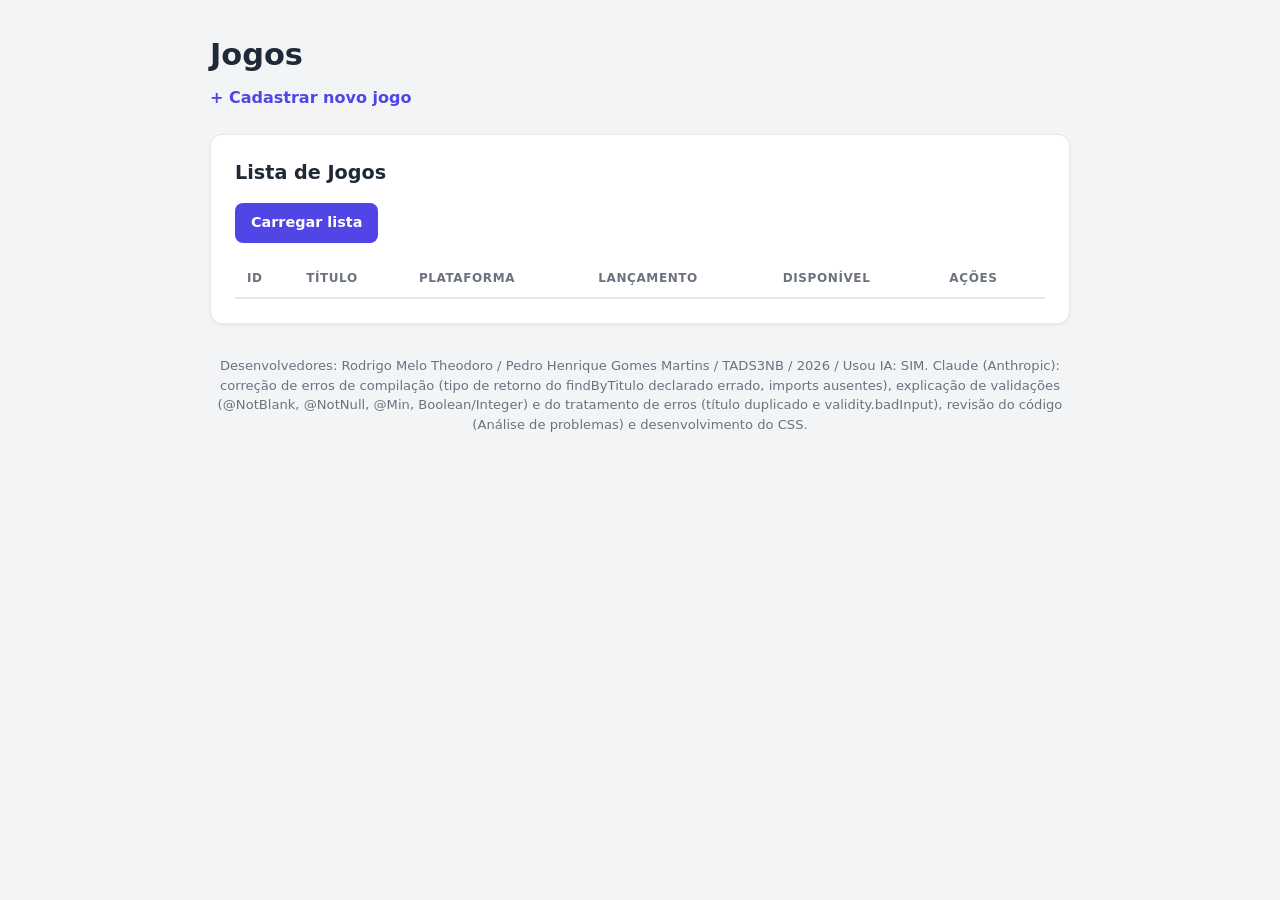
<file: src/main/resources/static/index.html>
<!-- hash-identificacao: c3351ceb494693272b867fe0b6b879af6574db70f6bc2ef1ceb36ad51ba7c60f -->
<!DOCTYPE html>
<html lang="pt-BR">
<head>
  <meta charset="UTF-8">
  <meta name="viewport" content="width=device-width, initial-scale=1.0">
  <title>Gerenciador de Jogos</title>
  <link rel="stylesheet" href="style.css">
</head>
<body>
<main class="container">
  <h1>Jogos</h1>
  <a href="form.html">+ Cadastrar novo jogo</a>

  <section class="card">
    <h2>Lista de Jogos</h2>
    <button id="btnListar">Carregar lista</button>
    <div class="tabela-wrap">
      <table>
        <thead>
        <tr>
          <th>ID</th><th>Título</th><th>Plataforma</th><th>Lançamento</th><th>Disponível</th><th>Ações</th>
        </tr>
        </thead>
        <tbody id="corpoTabela"></tbody>
      </table>
    </div>
  </section>

  <section class="card" id="secaoEdicao" style="display:none">
    <h2>Editar Jogo: <span id="editTitulo"></span></h2>
    <form id="formEdicao">
      <div class="campo">
        <label for="editPlataforma">Plataforma:</label>
        <input type="text" id="editPlataforma" required maxlength="100" />
      </div>
      <div class="campo">
        <label for="editDataLancamento">Ano de Lançamento:</label>
        <input type="text" id="editDataLancamento" required />
      </div>
      <div class="campo">
        <label class="check"><input type="checkbox" id="editDisponivel" /> Disponível</label>
      </div>
      <div class="campo">
        <label for="editObservacoes">Observações:</label>
        <textarea id="editObservacoes" maxlength="500" rows="3"></textarea>
      </div>
      <div class="botoes-form">
        <button type="submit">Salvar alterações</button>
        <button type="button" class="secundario" onclick="fecharFormEdicao()">Cancelar</button>
      </div>
    </form>
  </section>



  <p class="rodape">Desenvolvedores: Rodrigo Melo Theodoro / Pedro Henrique Gomes Martins / TADS3NB / 2026 / Usou IA: SIM. Claude (Anthropic): correção de erros de compilação (tipo de retorno do findByTitulo declarado errado, imports ausentes), explicação de validações (@NotBlank, @NotNull, @Min, Boolean/Integer) e do tratamento de erros (título duplicado e validity.badInput), revisão do código (Análise de problemas) e desenvolvimento do CSS.</p>
</main>

<script>
  // Evita que texto digitado pelo usuário seja interpretado como HTML ao montar a tabela
  function esc(texto) {
    return String(texto ?? '').replace(/[&<>"']/g, c => (
      { '&': '&amp;', '<': '&lt;', '>': '&gt;', '"': '&quot;', "'": '&#39;' }[c]));
  }

  // Buscar e exibir a lista de jogos
  document.getElementById('btnListar').addEventListener('click', async () => {
    try {
      const httpResp = await fetch('/jogos');
      if (!httpResp.ok) {
        throw new Error('Erro HTTP ' + httpResp.status);
      }
      const jogos = await httpResp.json();
      const tbody = document.getElementById('corpoTabela');
      tbody.innerHTML = '';
      for (const j of jogos) {
        tbody.insertAdjacentHTML('beforeend',
          `<tr>
              <td>${esc(j.id)}</td>
              <td>${esc(j.titulo)}</td>
              <td>${esc(j.plataforma)}</td>
              <td>${esc(j.dataLancamento)}</td>
              <td>${j.disponivel
            ? '<span class="badge sim">Sim</span>'
            : '<span class="badge nao">Não</span>'}</td>
              <td class="acoes">
                <button class="btnEditar pequeno secundario" data-titulo="${esc(j.titulo)}">Editar</button>
                <button class="btnExcluir pequeno perigo" data-titulo="${esc(j.titulo)}">Excluir</button>
              </td>
            </tr>`
        );
      }
    } catch (err) {
      alert('Erro ao carregar lista: ' + err.message);
    }
  });

  // Botões Editar/Excluir são criados dinamicamente: delegação de evento na tabela
  document.getElementById('corpoTabela').addEventListener('click', (evt) => {
    const btn = evt.target.closest('button');
    if (!btn) return;
    if (btn.classList.contains('btnEditar')) abrirFormEdicao(btn.dataset.titulo);
    if (btn.classList.contains('btnExcluir')) excluirJogo(btn.dataset.titulo);
  });

  // encodeURIComponent é necessário porque títulos têm espaços (ex.: "GOW Ragnarok")
  async function getJogo(titulo) {
    try {
      const httpResp = await fetch(`/jogos/${encodeURIComponent(titulo)}`);
      if (!httpResp.ok) {
        throw new Error('Erro HTTP ' + httpResp.status);
      }
      const j = await httpResp.json();
      document.getElementById('titulo').textContent = j.titulo;
      document.getElementById('id').textContent = j.id;
      document.getElementById('plataforma').textContent = j.plataforma;
      document.getElementById('dataLancamento').textContent = j.dataLancamento;
      document.getElementById('disponivel').textContent = j.disponivel ? 'Sim' : 'Não';
      document.getElementById('observacoes').textContent = j.observacoes ?? '';
    } catch (err) {
      alert('Erro ao buscar jogo: ' + err.message);
    }
  }

  for (const btn of document.querySelectorAll('.btnBusca')) {
    btn.addEventListener('click', () => getJogo(btn.dataset.titulo));
  }

  // Busca os dados atuais e pré-preenche o formulário de edição
  async function abrirFormEdicao(titulo) {
    const httpResp = await fetch(`/jogos/${encodeURIComponent(titulo)}`);
    if (!httpResp.ok) {
      alert('Não foi possível carregar os dados para edição.');
      return;
    }
    const j = await httpResp.json();
    document.getElementById('editTitulo').textContent = titulo;
    document.getElementById('editPlataforma').value = j.plataforma ?? '';
    document.getElementById('editDataLancamento').value = j.dataLancamento;
    document.getElementById('editDisponivel').checked = !!j.disponivel;
    document.getElementById('editObservacoes').value = j.observacoes ?? '';

    // Armazena o título no formulário para usar no submit
    document.getElementById('formEdicao').dataset.titulo = titulo;
    document.getElementById('secaoEdicao').style.display = 'block';
  }

  function fecharFormEdicao() {
    document.getElementById('secaoEdicao').style.display = 'none';
  }

  document.getElementById('formEdicao').addEventListener('submit', async (evt) => {
    evt.preventDefault();
    const titulo = evt.target.dataset.titulo;

    const dados = {
      plataforma: document.getElementById('editPlataforma').value,
      dataLancamento: document.getElementById('editDataLancamento').value,
      disponivel: document.getElementById('editDisponivel').checked,
      observacoes: document.getElementById('editObservacoes').value,
    };

    const resp = await fetch(`/jogos/${encodeURIComponent(titulo)}`, {
      method: 'PUT',
      headers: { 'Content-Type': 'application/json' },
      body: JSON.stringify(dados),
    });

    if (resp.ok) {
      alert('Jogo alterado com sucesso!');
      fecharFormEdicao();
      document.getElementById('btnListar').click(); // recarrega a tabela
    } else {
      alert('Erro ao alterar: HTTP ' + resp.status);
    }
  });

  async function excluirJogo(titulo) {
    const confirmado = window.confirm(
      `Deseja realmente excluir "${titulo}"?\nEsta ação não pode ser desfeita.`
    );
    if (!confirmado) return;

    const resp = await fetch(`/jogos/${encodeURIComponent(titulo)}`, { method: 'DELETE' });
    if (resp.ok) {
      alert('Jogo excluído com sucesso!');
      document.getElementById('btnListar').click(); // recarrega a tabela
    } else {
      alert('Erro ao excluir: HTTP ' + resp.status);
    }
  }
</script>
</body>
</html>
</file>
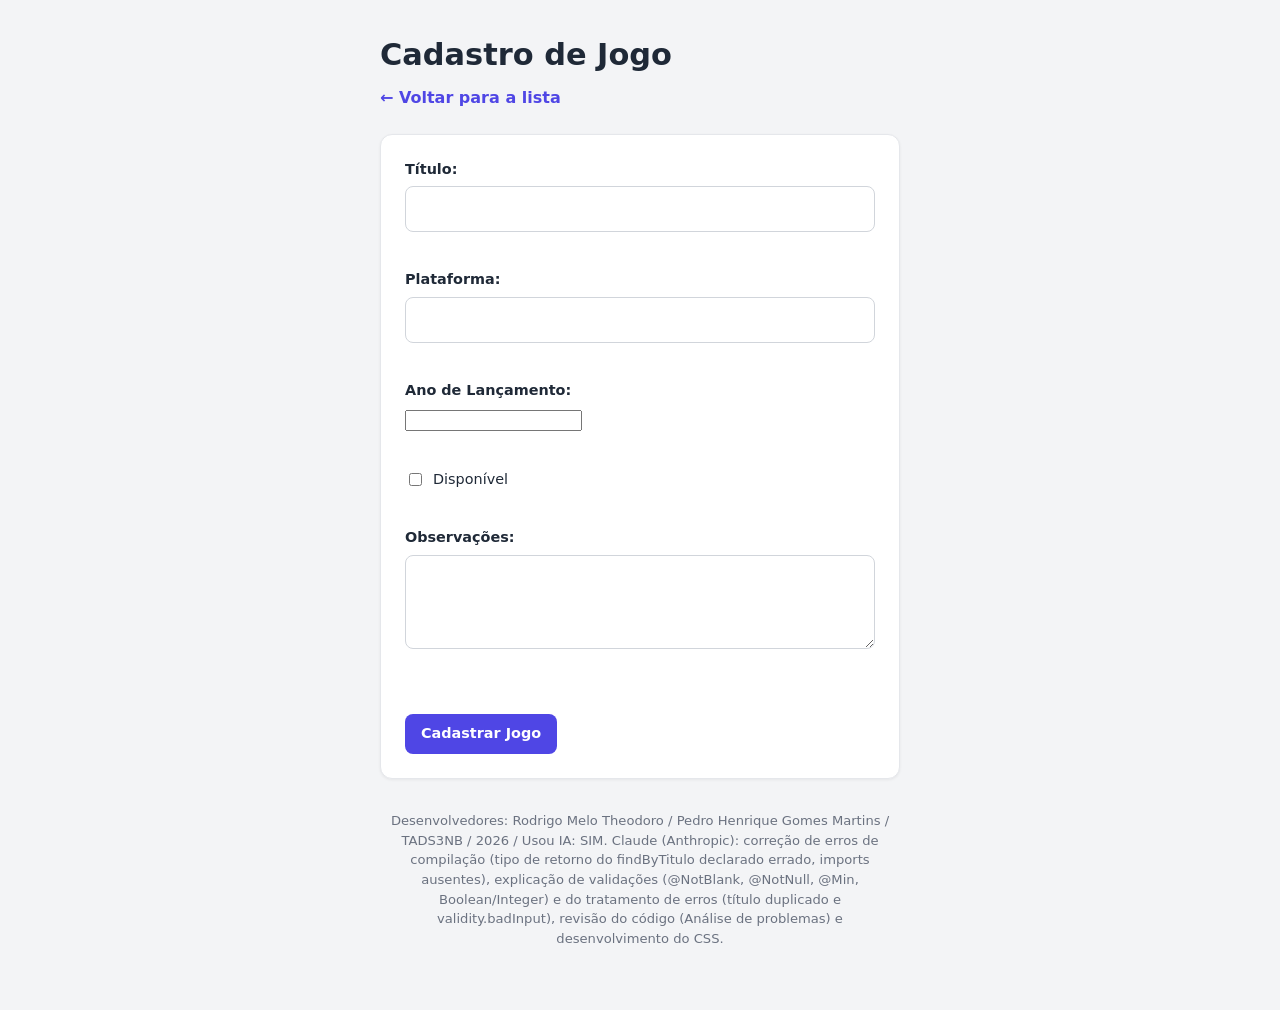
<file: src/main/resources/static/form.html>
<!DOCTYPE html>
<html lang="pt-br">

<head>
  <meta charset="UTF-8" />
  <meta name="viewport" content="width=device-width, initial-scale=1.0" />
  <title>Cadastro de Jogos</title>
  <link rel="stylesheet" href="style.css" />
</head>

<body>
  <main class="container estreito">
    <h1>Cadastro de Jogo</h1>
    <a href="index.html">← Voltar para a lista</a>

    <form id="jogoForm" class="card" novalidate>
      <div class="campo">
        <label for="titulo">Título:</label>
        <input type="text" id="titulo" name="titulo" required maxlength="50" />
        <p id="err-titulo" class="error-msg"></p>
      </div>

      <div class="campo">
        <label for="plataforma">Plataforma:</label>
        <input type="text" id="plataforma" name="plataforma" required maxlength="100" />
        <p id="err-plataforma" class="error-msg"></p>
      </div>

      <div class="campo">
        <label for="dataLancamento">Ano de Lançamento:</label>
        <input type="number" id="dataLancamento" name="dataLancamento" min="1950" required />
        <p id="err-dataLancamento" class="error-msg"></p>
      </div>

      <div class="campo">
        <label class="check"><input type="checkbox" id="disponivel" name="disponivel" /> Disponível</label>
        <p id="err-disponivel" class="error-msg"></p>
      </div>

      <div class="campo">
        <label for="observacoes">Observações:</label>
        <textarea id="observacoes" name="observacoes" rows="3" maxlength="500"></textarea>
        <p id="err-observacoes" class="error-msg"></p>
      </div>

      <p id="err-jogoRepetido" class="error-msg"></p>

      <div class="botoes-form">
        <button type="submit">Cadastrar Jogo</button>
      </div>
    </form>

  <p class="rodape">Desenvolvedores: Rodrigo Melo Theodoro / Pedro Henrique Gomes Martins / TADS3NB / 2026 / Usou IA: SIM. Claude (Anthropic): correção de erros de compilação (tipo de retorno do findByTitulo declarado errado, imports ausentes), explicação de validações (@NotBlank, @NotNull, @Min, Boolean/Integer) e do tratamento de erros (título duplicado e validity.badInput), revisão do código (Análise de problemas) e desenvolvimento do CSS.</p>
  
  </main>

  <script>
    // Limita a data de lançamento ao dia atual (a API só aceita datas no passado ou hoje)
    const hoje = new Date();
    const ano = hoje.getFullYear();
    const mes = String(hoje.getMonth() + 1).padStart(2, '0');
    const dia = String(hoje.getDate()).padStart(2, '0');
    document.getElementById('dataLancamento').setAttribute('max', `${ano}-${mes}-${dia}`);

    document.getElementById('jogoForm').addEventListener('submit', async (evt) => {
      evt.preventDefault();
      limparErros();

      
         const numValido = dataLancamento.validity.badInput// usei ia aqui para descobrir como verificar se o campo é compativel, o tipo deve ser inteiro, porém, se vc digita um texto ele le como nulo na conversao
         if(numValido){                                    //O validity.badInput analisa se o campo recebe o valor correto
          document.getElementById('err-dataLancamento').textContent = 'O ano deve ser um NUMERO';
          return;
         }


      const formEl = evt.target;

      // Monta o objeto com os dados do formulário
      const dados = {
        titulo: formEl.titulo.value,
        plataforma: formEl.plataforma.value,
        dataLancamento: formEl.dataLancamento.value,
        disponivel: formEl.disponivel.checked,
        observacoes: formEl.observacoes.value,
      };

      try {
        const response = await fetch('/jogos', {
          method: 'POST',
          headers: { 'Content-Type': 'application/json' },
          body: JSON.stringify(dados),
        });

        if (!response.ok) {
          const dadosErros = await response.json();
          if (dadosErros.errors) {
            exibirErros(dadosErros.errors);
          }
          else {
            const cadastroRepetido = document.getElementById(`err-jogoRepetido`);
            if (cadastroRepetido) {
              cadastroRepetido.textContent = dadosErros.detail;
            }
          }
          return;
        }

        alert('Jogo cadastrado com sucesso!');
        formEl.reset();
        window.location.href = 'index.html';
      } catch (error) {
        alert('Não foi possível conectar ao servidor.');
      }
    });

    function limparErros() {
      document.querySelectorAll('.error-msg').forEach(p => p.textContent = '');
    }




    function exibirErros(erros) {
      // Bean Validation retorna: [{ "field": "titulo", "defaultMessage": "..." }, ...]
      for (const erro of erros) {
        const el = document.getElementById(`err-${erro.field}`);
        if (el) {
          el.textContent = erro.defaultMessage;
        }
      }
    }
  </script>
</body>

</html>
</file>
<file: src/main/resources/static/style.css>
:root {
  --cor-principal: #4f46e5;
  --cor-principal-escura: #4338ca;
  --cor-perigo: #dc2626;
  --cor-perigo-escura: #b91c1c;
  --cor-fundo: #f3f4f6;
  --cor-card: #ffffff;
  --cor-borda: #e5e7eb;
  --cor-texto: #1f2937;
  --cor-texto-suave: #6b7280;
}

* { box-sizing: border-box; }

body {
  margin: 0;
  font-family: 'Segoe UI', system-ui, -apple-system, sans-serif;
  background: var(--cor-fundo);
  color: var(--cor-texto);
  line-height: 1.5;
}

.container {
  max-width: 900px;
  margin: 0 auto;
  padding: 32px 20px 48px;
}

.container.estreito { max-width: 560px; }

h1 { margin: 0 0 8px; font-size: 1.9rem; }
h2 { margin: 0 0 16px; font-size: 1.2rem; }
h3 { margin: 0 0 12px; }

a { color: var(--cor-principal); text-decoration: none; font-weight: 600; }
a:hover { text-decoration: underline; }

hr { display: none; }

.card {
  background: var(--cor-card);
  border: 1px solid var(--cor-borda);
  border-radius: 12px;
  padding: 24px;
  margin-top: 24px;
  box-shadow: 0 1px 3px rgba(0, 0, 0, 0.06);
}

/* ---------- Botões ---------- */
button, .btn {
  font: inherit;
  font-size: 0.9rem;
  font-weight: 600;
  background: var(--cor-principal);
  color: #fff;
  border: none;
  border-radius: 8px;
  padding: 9px 16px;
  cursor: pointer;
  transition: background 0.15s;
}
button:hover { background: var(--cor-principal-escura); }

button.secundario {
  background: #fff;
  color: var(--cor-texto);
  border: 1px solid var(--cor-borda);
}
button.secundario:hover { background: var(--cor-fundo); }

button.perigo { background: var(--cor-perigo); }
button.perigo:hover { background: var(--cor-perigo-escura); }

button.pequeno { padding: 5px 12px; font-size: 0.82rem; }

.acoes-topo { display: flex; flex-wrap: wrap; gap: 8px; margin-bottom: 16px; }

/* ---------- Tabela ---------- */
.tabela-wrap { overflow-x: auto; margin-top: 16px; }

table { width: 100%; border-collapse: collapse; }

th {
  text-align: left;
  font-size: 0.75rem;
  text-transform: uppercase;
  letter-spacing: 0.05em;
  color: var(--cor-texto-suave);
  padding: 10px 12px;
  border-bottom: 2px solid var(--cor-borda);
}

td {
  padding: 12px;
  border-bottom: 1px solid var(--cor-borda);
  vertical-align: middle;
}

tbody tr:hover { background: #f9fafb; }

td.acoes { white-space: nowrap; display: flex; gap: 6px; }

.badge {
  display: inline-block;
  padding: 2px 10px;
  border-radius: 999px;
  font-size: 0.78rem;
  font-weight: 600;
}
.badge.sim { background: #dcfce7; color: #166534; }
.badge.nao { background: #fee2e2; color: #991b1b; }

/* ---------- Formulários ---------- */
.campo { margin-bottom: 18px; }

label {
  display: block;
  font-weight: 600;
  font-size: 0.9rem;
  margin-bottom: 6px;
}

input[type="text"],
input[type="date"],
textarea {
  width: 100%;
  font: inherit;
  padding: 10px 12px;
  border: 1px solid #d1d5db;
  border-radius: 8px;
  background: #fff;
}

input:focus, textarea:focus {
  outline: none;
  border-color: var(--cor-principal);
  box-shadow: 0 0 0 3px rgba(79, 70, 229, 0.15);
}

label.check {
  display: flex;
  align-items: center;
  gap: 8px;
  font-weight: 500;
  cursor: pointer;
}

.error-msg {
  color: var(--cor-perigo);
  font-size: 0.82rem;
  margin: 6px 0 0;
  min-height: 1em;
}

.botoes-form { display: flex; gap: 10px; margin-top: 8px; }

/* ---------- Detalhe do jogo buscado ---------- */
article p { margin: 6px 0; }
article strong { color: var(--cor-principal); }

.rodape {
  margin-top: 32px;
  text-align: center;
  font-size: 0.82rem;
  color: var(--cor-texto-suave);
}
</file>
